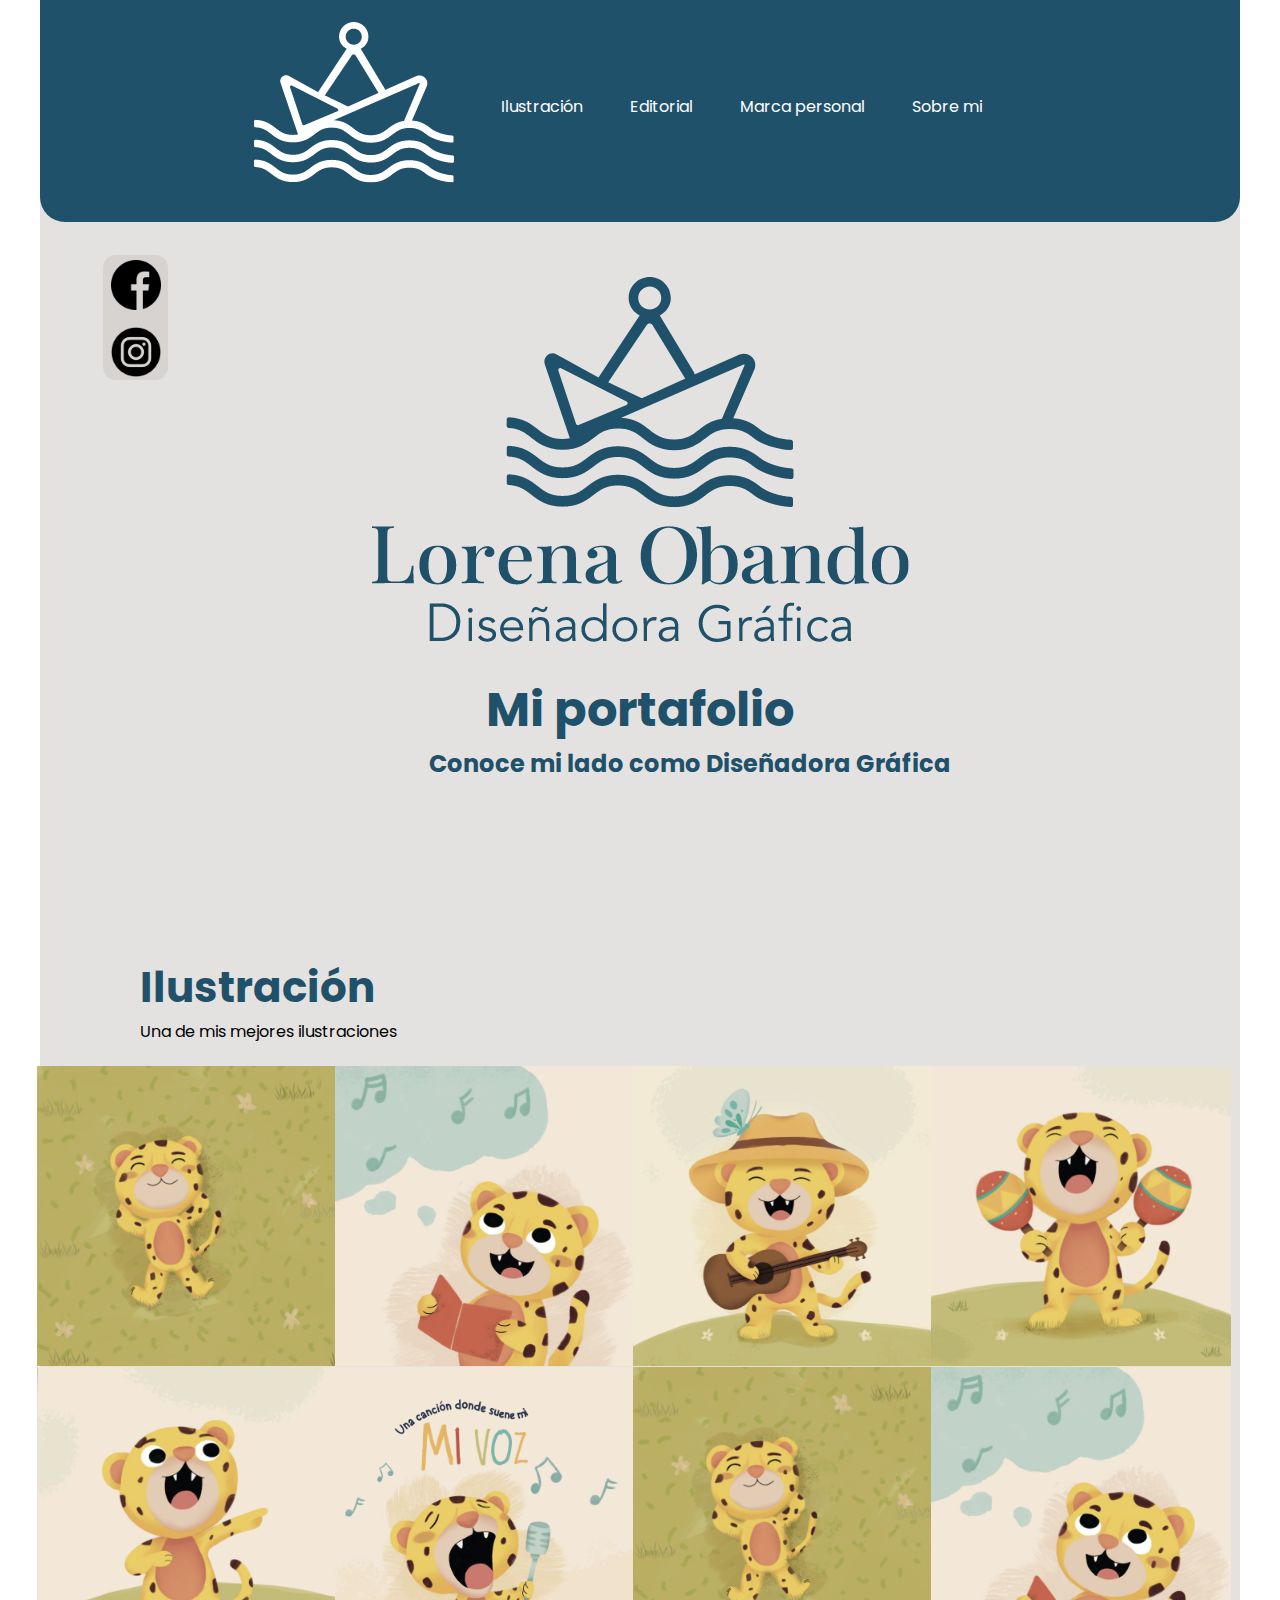
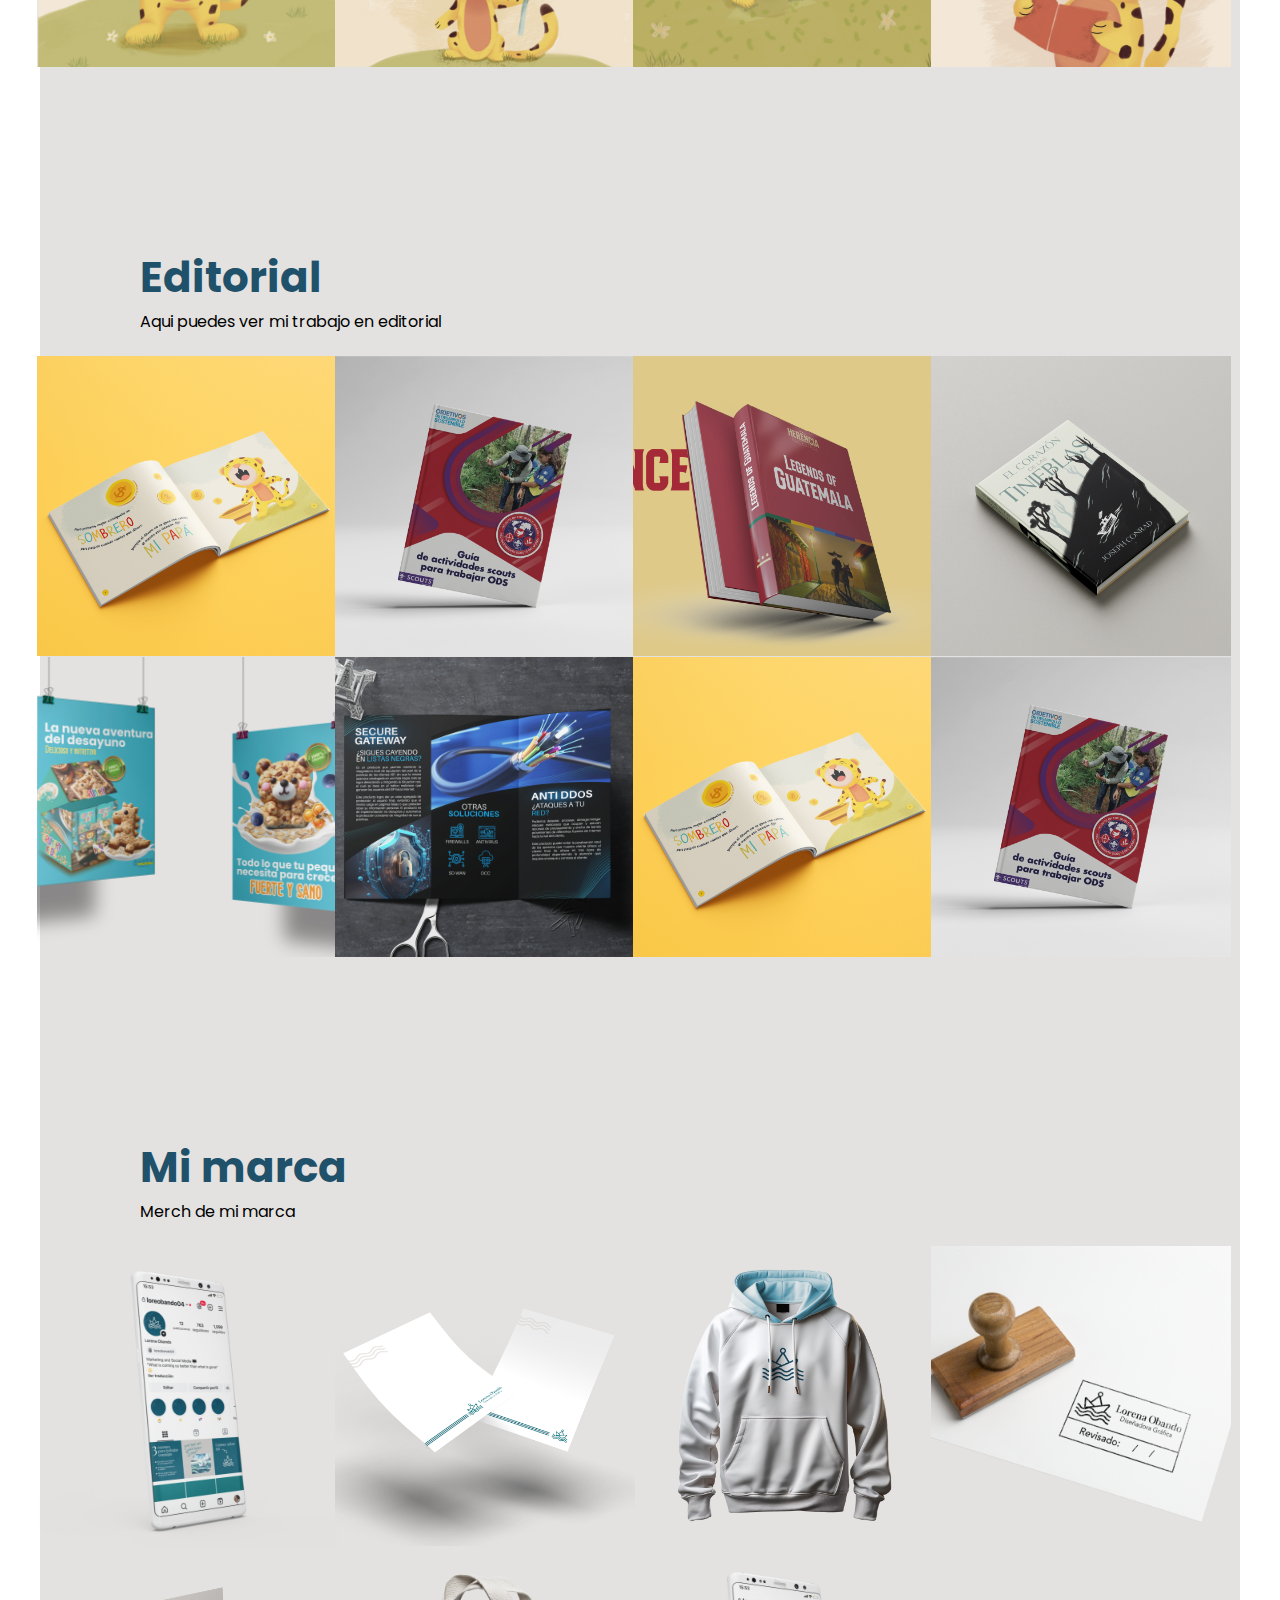
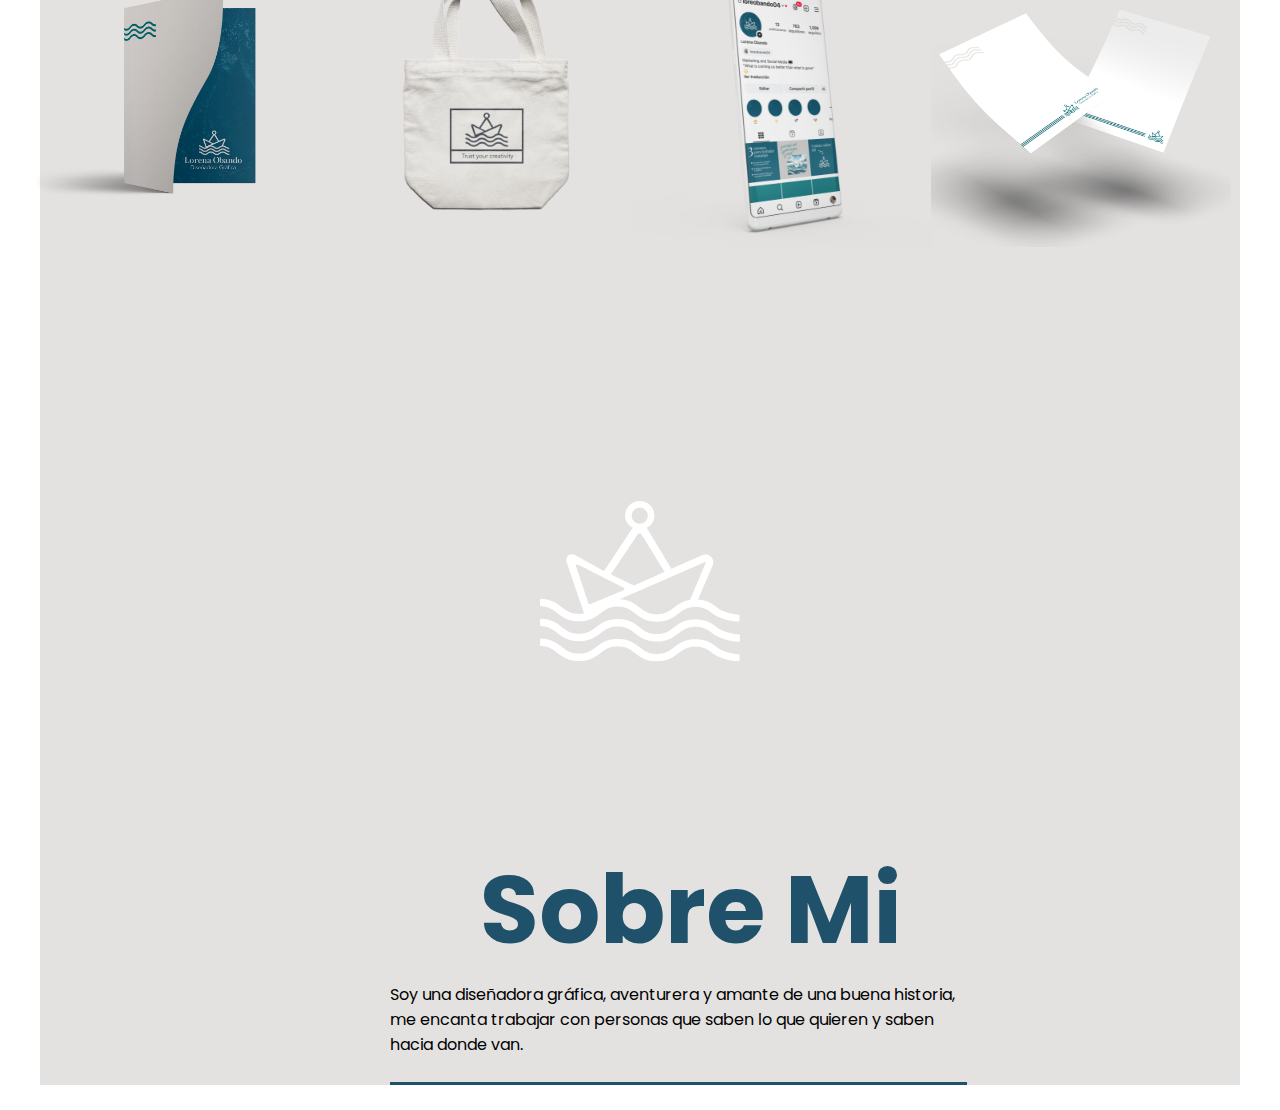
<file: index.html>
<!DOCTYPE html>
<html lang="es">

<head>
    <meta charset="UTF-8">
    <meta name="viewport" content="width=device-width, initial-scale=1.0">
    <title>Lorena Obando</title>
    <link rel="stylesheet" href="css/estilos.css">
    <link rel="preconnect" href="https://fonts.googleapis.com">
    <link rel="preconnect" href="https://fonts.gstatic.com" crossorigin>
    <link
        href="https://fonts.googleapis.com/css2?family=Noto+Sans:ital,wght@0,100..900;1,100..900&family=Poppins:ital,wght@0,100;0,200;0,300;0,400;0,500;0,600;0,700;0,800;0,900;1,100;1,200;1,300;1,400;1,500;1,600;1,700;1,800;1,900&display=swap"
        rel="stylesheet">
    <link rel="preconnect" href="https://fonts.googleapis.com">
    <link rel="preconnect" href="https://fonts.gstatic.com" crossorigin>
    <link
        href="https://fonts.googleapis.com/css2?family=Noto+Sans:ital,wght@0,100..900;1,100..900&family=Playfair:ital,opsz,wght@0,5..1200,300..900;1,5..1200,300..900&family=Poppins:ital,wght@0,100;0,200;0,300;0,400;0,500;0,600;0,700;0,800;0,900;1,100;1,200;1,300;1,400;1,500;1,600;1,700;1,800;1,900&display=swap"
        rel="stylesheet">
</head>

<body>
    <div class="contenedor">
        <div class="sm">
            <ul>
                <li><a href=""><img src="imagenes/rs1.png" alt="redes"></a></li>
                <li><a href=""><img src="imagenes/rs2.png" alt="redes"></a></li>
            </ul>
        </div>
        <div id="cabecera"></div>
        <div></div>
        <header>
            <nav>
                <table class="menu">
                    <tr>
                        <td class="bmenu"><a href="#cabecera"> <img src="imagenes/logo2.png" alt=""></a></td>
                        <td class="bmenu"><a href="#ilustracion"> Ilustración </a></td>
                        <td class="bmenu"><a href="#editorial"> Editorial </a></td>
                        <td class="bmenu"><a href="#marca"> Marca personal </a></td>
                        <td class="bmenu"><a href="#sobre"> Sobre mi </a></td>
                    </tr>
                </table>
            </nav>
        </header>
        <aside>
            <img class="logo" src="imagenes/logo1.png" alt="logo">
            <h1> Mi portafolio </h1>
            <h3> Conoce mi lado como Diseñadora Gráfica </h3>
        </aside>
        <div id="ilustracion"></div>
        <div></div>
        <main>
            <section>
            </section>
            <section>
                <article>
                    <div>

                    </div>
                    <h2> Ilustración </h2>
                    <p> Una de mis mejores ilustraciones </p>
                    <div class="galeria"></div>
                    <a href="ilustracion1.html" class="imagen"><img src="imagenes/ilustracion1.png" alt="imagen"
                            class="imagen"></a>
                    <a href="#" class="imagen"><img src="imagenes/ilustracion2.png" alt="imagen" class="imagen"></a>
                    <a href="#" class="imagen"><img src="imagenes/ilustracion3.png" alt="imagen" class="imagen"></a>
                    <a href="#" class="imagen"><img src="imagenes/ilustracion4.png" alt="imagen" class="imagen"></a>
                    <a href="#" class="imagen"><img src="imagenes/ilustracion5.png" alt="imagen" class="imagen"></a>
                    <a href="#" class="imagen"><img src="imagenes/ilustracion6.png" alt="imagen" class="imagen"></a>
                    <a href="ilustracion1.html" class="imagen"><img src="imagenes/ilustracion1.png" alt="imagen"
                            class="imagen"></a>
                    <a href="#" class="imagen"><img src="imagenes/ilustracion2.png" alt="imagen" class="imagen"></a>
                    <div></div>
                </article>
                <div id="editorial"></div>
                <div></div>
                <section>
                    <article>
                        <div>

                        </div>
                        <h2> Editorial </h2>
                        <p> Aqui puedes ver mi trabajo en editorial </p>
                        <div class="galeria"></div>
                        <a href="ilustracion1.html" class="imagen"><img src="imagenes/editorial1.png" alt="imagen"
                                class="imagen"></a>
                        <a href="#" class="imagen"><img src="imagenes/editorial2.png" alt="imagen" class="imagen"></a>
                        <a href="#" class="imagen"><img src="imagenes/editorial3.png" alt="imagen" class="imagen"></a>
                        <a href="#" class="imagen"><img src="imagenes/editorial4.png" alt="imagen" class="imagen"></a>
                        <a href="#" class="imagen"><img src="imagenes/editorial5.png" alt="imagen" class="imagen"></a>
                        <a href="#" class="imagen"><img src="imagenes/editorial6.png" alt="imagen" class="imagen"></a>
                        <a href="ilustracion1.html" class="imagen"><img src="imagenes/editorial1.png" alt="imagen"
                                class="imagen"></a>
                        <a href="#" class="imagen"><img src="imagenes/editorial2.png" alt="imagen" class="imagen"></a>
                    </article>
                    <section>
                        <div id="marca"></div>
                        <div></div>
                    </section>
                    <section>
                        <article>
                            <div>

                            </div>
                            <h2> Mi marca </h2>
                            <p> Merch de mi marca </p>
                            <div class="galeria"></div>
                            <a href="ilustracion1.html" class="imagen"><img src="imagenes/marca1.png" alt="imagen"
                                    class="imagen"></a>
                            <a href="#" class="imagen"><img src="imagenes/marca2.png" alt="imagen"
                                    class="imagen"></a>
                            <a href="#" class="imagen"><img src="imagenes/marca3.png" alt="imagen"
                                    class="imagen"></a>
                            <a href="#" class="imagen"><img src="imagenes/marca4.png" alt="imagen"
                                    class="imagen"></a>
                            <a href="#" class="imagen"><img src="imagenes/marca5.png" alt="imagen"
                                    class="imagen"></a>
                            <a href="#" class="imagen"><img src="imagenes/marca6.png" alt="imagen"
                                    class="imagen"></a>
                            <a href="ilustracion1.html" class="imagen"><img src="imagenes/marca1.png" alt="imagen"
                                    class="imagen"></a>
                            <a href="#" class="imagen"><img src="imagenes/marca2.png" alt="imagen"
                                    class="imagen"></a>
                        </article>
                    </section>
                    <div id="sobre"></div>
                    <div></div>
                    <section>
                        <article class="sobre">
                            <img src="imagenes/logo2.png" alt="logo" class="sobremi">
                            <h2 class="sobre"> Sobre Mi</h2>
                            <p class="sobre">Soy una diseñadora gráfica, aventurera y amante de una buena historia, me
                                encanta trabajar con personas que saben lo que quieren y saben hacia donde van. </p>
                        </article>
                    </section>
        </main>



    </div>
</body>

</html>
</file>
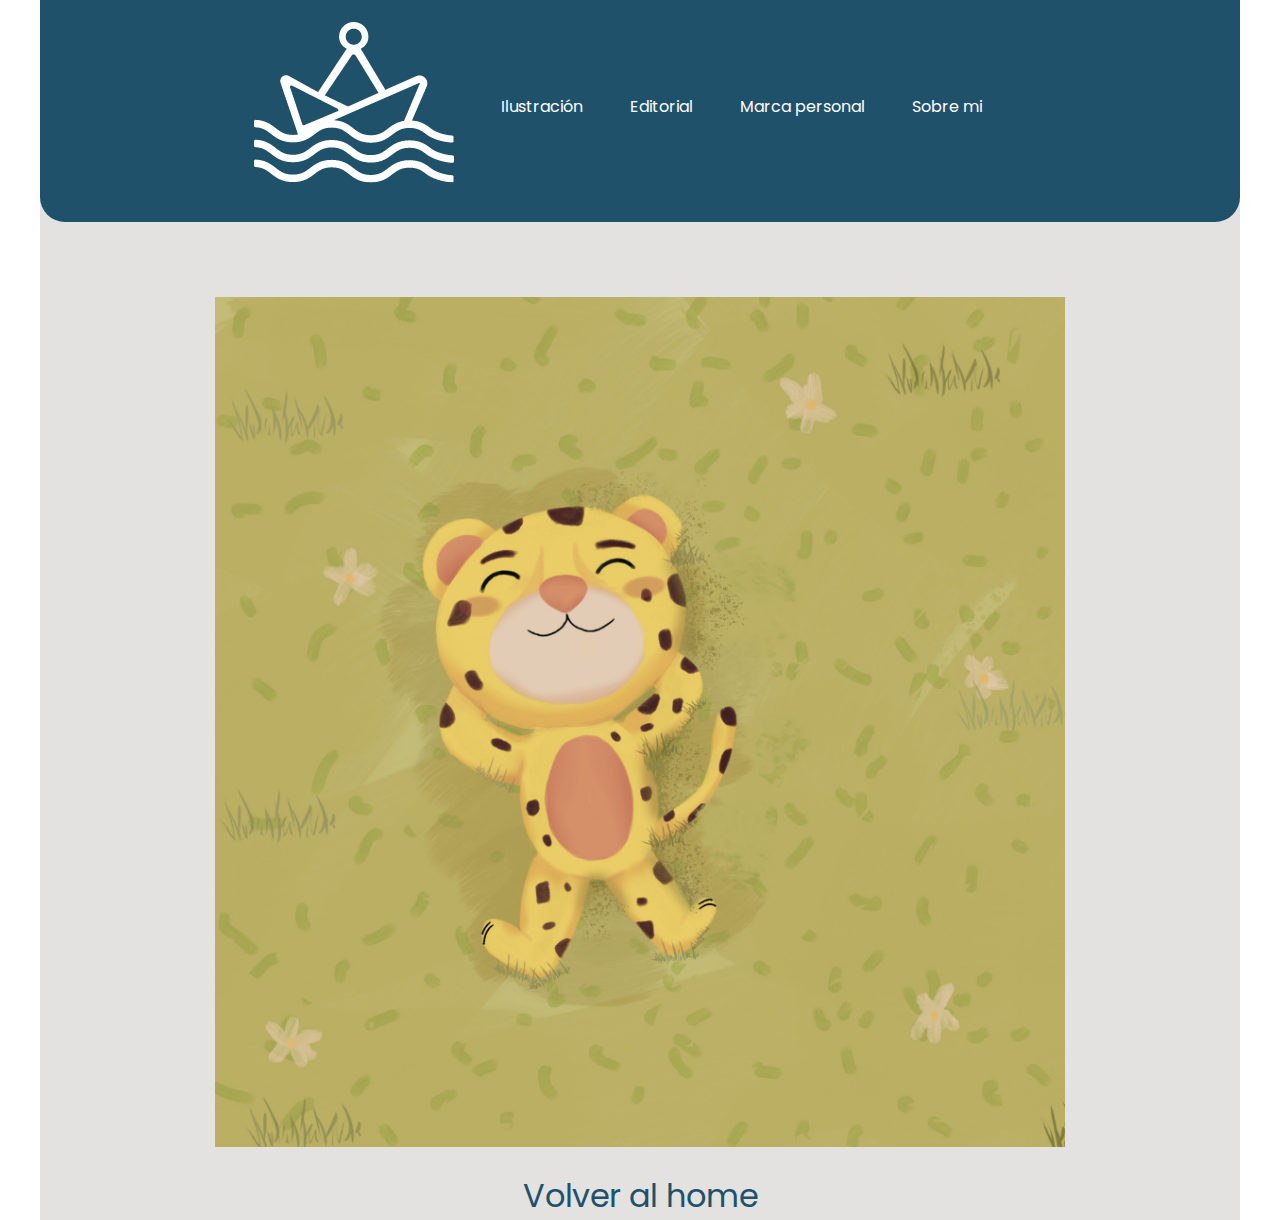
<file: ilustracion1.html>
<!DOCTYPE html>
<html lang="es">

<head>
    <meta charset="UTF-8">
    <meta name="viewport" content="width=device-width, initial-scale=1.0">
    <title>ilustracion</title>
    <link rel="stylesheet" href="css/estilos.css">
    <link rel="preconnect" href="https://fonts.googleapis.com">
    <link rel="preconnect" href="https://fonts.gstatic.com" crossorigin>
    <link
        href="https://fonts.googleapis.com/css2?family=Noto+Sans:ital,wght@0,100..900;1,100..900&family=Poppins:ital,wght@0,100;0,200;0,300;0,400;0,500;0,600;0,700;0,800;0,900;1,100;1,200;1,300;1,400;1,500;1,600;1,700;1,800;1,900&display=swap"
        rel="stylesheet">
    <link rel="preconnect" href="https://fonts.googleapis.com">
    <link rel="preconnect" href="https://fonts.gstatic.com" crossorigin>
    <link
        href="https://fonts.googleapis.com/css2?family=Noto+Sans:ital,wght@0,100..900;1,100..900&family=Playfair:ital,opsz,wght@0,5..1200,300..900;1,5..1200,300..900&family=Poppins:ital,wght@0,100;0,200;0,300;0,400;0,500;0,600;0,700;0,800;0,900;1,100;1,200;1,300;1,400;1,500;1,600;1,700;1,800;1,900&display=swap"
        rel="stylesheet">
</head>

<body>
    <div class="contenedor">
        <header>
            <nav>
                <table class="menu">
                    <tr>
                        <td class="bmenu"><a href="#"> <img src="imagenes/logo2.png" alt=""></a></td>
                        <td class="bmenu"><a href="#"> Ilustración </a></td>
                        <td class="bmenu"><a href="#"> Editorial </a></td>
                        <td class="bmenu"><a href="#"> Marca personal </a></td>
                        <td class="bmenu"><a href="#"> Sobre mi </a></td>
                    </tr>
                </table>
            </nav>
        </header>
        <main>
            <img src="imagenes/ilustracion10.png" alt="" class="ilustracion01"> 
            <a href="index.html" class="volver">Volver al home</a>
        </main>




    </div>
</body>

</html>
</file>
<file: css/estilos.css>
*{
    margin: 0;
    padding: 0;
    text-decoration: none;
    font-family: poppins, sans-serif;
}
html{
    scroll-behavior: smooth;
}
.contenedor{
    width: 1200px;
    background-color: #C7C3C07B;
    margin-left: auto;
    margin-right: auto;
}
header{
    background-color: hsl(200, 55%, 27%);
    border-radius: 0 0 25px 25px;
    position: sticky;
    top: 0;
    z-index: 1;
}
.menu{
    margin-left: auto;
    margin-right: auto;
    padding-top: 20px;
    padding-bottom: 30px;
}
.bmenu{
padding-right: 45px;
}
a{
    color: white;
}
a:hover{
    opacity: 60%;
    transition: 0.5s;
}
.logo{
    display: block;
    margin-right: auto;
    margin-left: auto;
    margin-top: 55px;
    margin-bottom: 32px;
}
h1{
    text-align: center;
    font-size: 48px;
    color: #1F516A;
}
h3{
    text-align: center;
    font-size: 24px;
    color: #1F516A;
    margin-left: 100px;
}
h2{
color: #1F516A;
font-size: 42px;
margin-top: 175px;
margin-left: 100px;
}
p{
    margin-left: 100px;
    margin-bottom: 25px;
}
p.galeria{
    width: 9000px;
    margin-left: auto;
    margin-right: auto;
}
img.imagen{
    margin: -3px;
}
img.ilustracion01{
width: 850px;
display: block;
margin-left: auto;
margin-right: auto;
margin-top: 75px;
margin-bottom: 25px;

}
a.volver{
    display: block;
    color: #1F516A;
    text-align: center;
    font-size: 32px;
}
article.sobre{
    width: 700px;
    display: block;
    margin-left: auto;
    margin-right: auto;
    margin-top: 50px;
}
img.sobremi{
    display: block;
    margin-left: auto;
    margin-right: auto;
    margin-top: 250px;
    margin-bottom: 50px;
}
h2.sobre{
text-align: center;
font-size: 96px;
}

p.sobre{
    color: black;
    padding-bottom: 25px;
    border-bottom: 3px solid#1F516A ;
    width: 577px;
}
div.sm{
    width: 65px;
    height: 125px;
    background-color: #C7C3C07B;
    position: fixed;
    top: 255px;
    left: 103px;
    border-radius: 13px;
}
li{
    list-style: none;
    text-align: center;
    padding: 5px;
}
</file>
